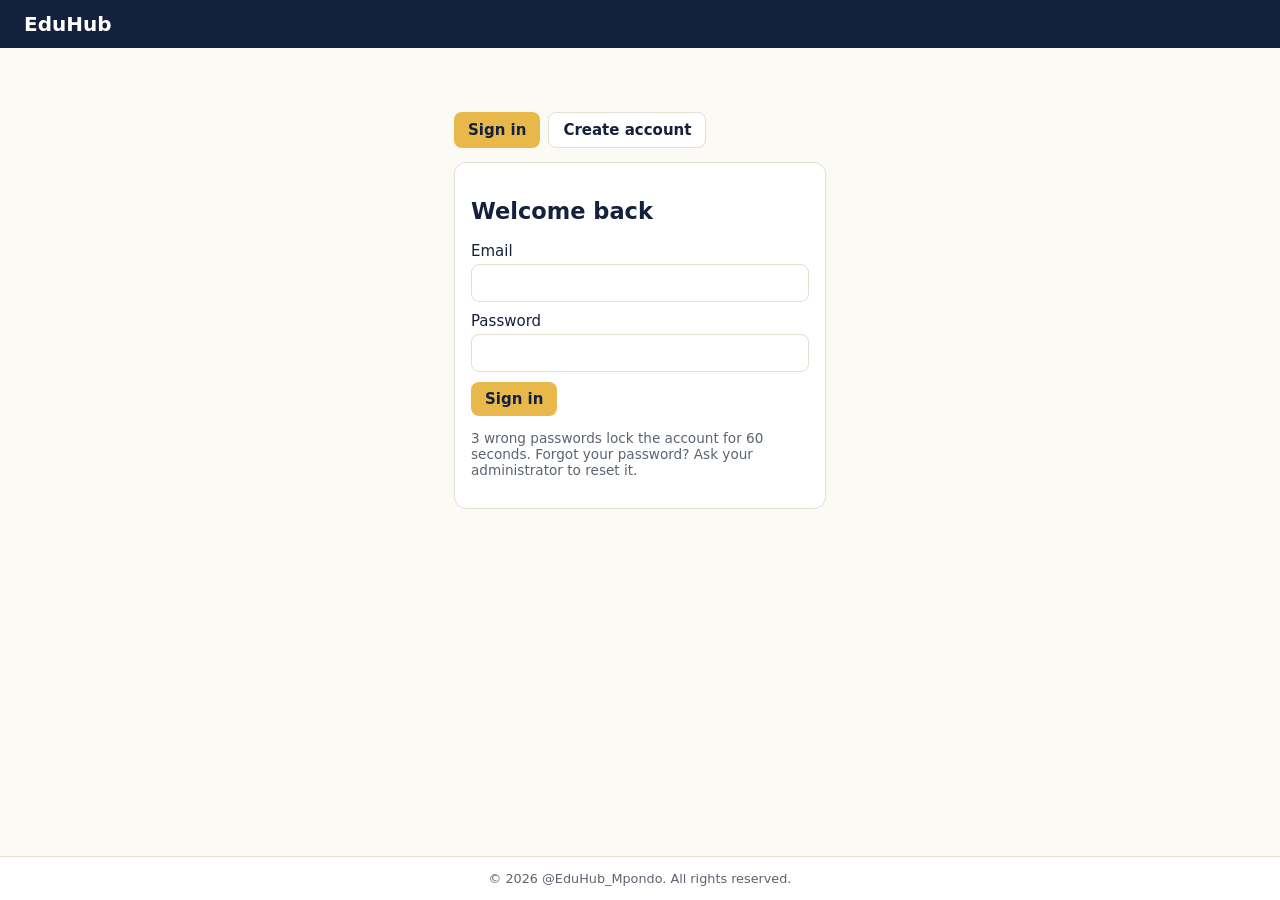
<file: eduhub-php/index.html>
<!doctype html>
<html lang="en">
<head>
<meta charset="utf-8"><meta name="viewport" content="width=device-width,initial-scale=1">
<title>EduHub – Sign in</title>
<link rel="stylesheet" href="css/style.css">
</head>
<body>
<header><b>EduHub</b></header>
<main class="auth">
  <div class="tabs">
    <button id="tabLogin" onclick="tab('login')">Sign in</button>
    <button id="tabReg" class="alt" onclick="tab('register')">Create account</button>
  </div>
  <p id="msg" class="card" hidden></p>

  <form id="loginForm" class="card">
    <h2>Welcome back</h2>
    <label>Email<input type="email" id="lEmail" required></label>
    <label>Password<input type="password" id="lPass" required></label>
    <button>Sign in</button>
    <p class="muted">3 wrong passwords lock the account for 60 seconds. Forgot your password? Ask your administrator to reset it.</p>
  </form>

  <form id="regForm" class="card" hidden>
    <h2>Create your account</h2>
    <label>Full name<input id="rName" required></label>
    <label>Email<input type="email" id="rEmail" required></label>
    <label>Password (6+ characters)<input type="password" id="rPass" required></label>
    <label>I am a
      <select id="rRole"><option value="learner">Learner</option><option value="teacher">Teacher</option></select>
    </label>
    <button>Register</button>
  </form>
</main>
<footer>&copy; 2026 @EduHub_Mpondo. All rights reserved.</footer>
<div id="toast" hidden></div>
<script src="js/common.js"></script>
<script src="js/auth.js"></script>
</body>
</html>
</file>
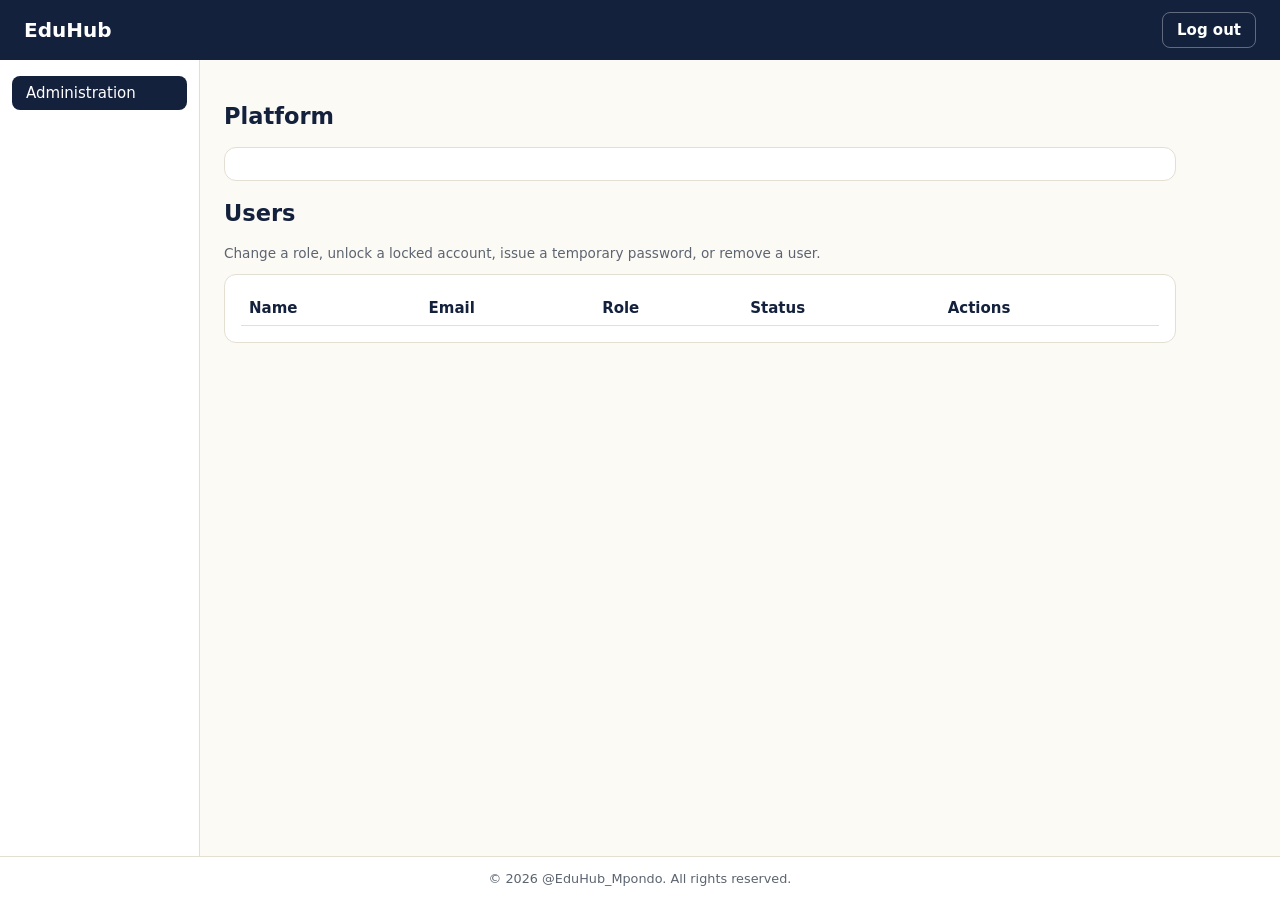
<file: eduhub-php/admin.html>
<!doctype html>
<html lang="en">
<head>
<meta charset="utf-8"><meta name="viewport" content="width=device-width,initial-scale=1">
<title>EduHub – Administrator</title>
<link rel="stylesheet" href="css/style.css">
</head>
<body>
<header><b>EduHub</b><span id="who"></span><button class="ghost" onclick="logout()">Log out</button></header>
<div class="shell">
  <nav><button data-v="admin" class="on">Administration</button></nav>
  <main>
    <section id="v-admin">
      <h2>Platform</h2>
      <div class="card" id="stats"></div>
      <h2>Users</h2>
      <p class="muted">Change a role, unlock a locked account, issue a temporary password, or remove a user.</p>
      <div class="card"><table>
        <thead><tr><th>Name</th><th>Email</th><th>Role</th><th>Status</th><th>Actions</th></tr></thead>
        <tbody id="userRows"></tbody>
      </table></div>
    </section>
  </main>
</div>
<footer>&copy; 2026 @EduHub_Mpondo. All rights reserved.</footer>
<div id="toast" hidden></div>
<script src="js/common.js"></script>
<script src="js/admin.js"></script>
</body>
</html>
</file>
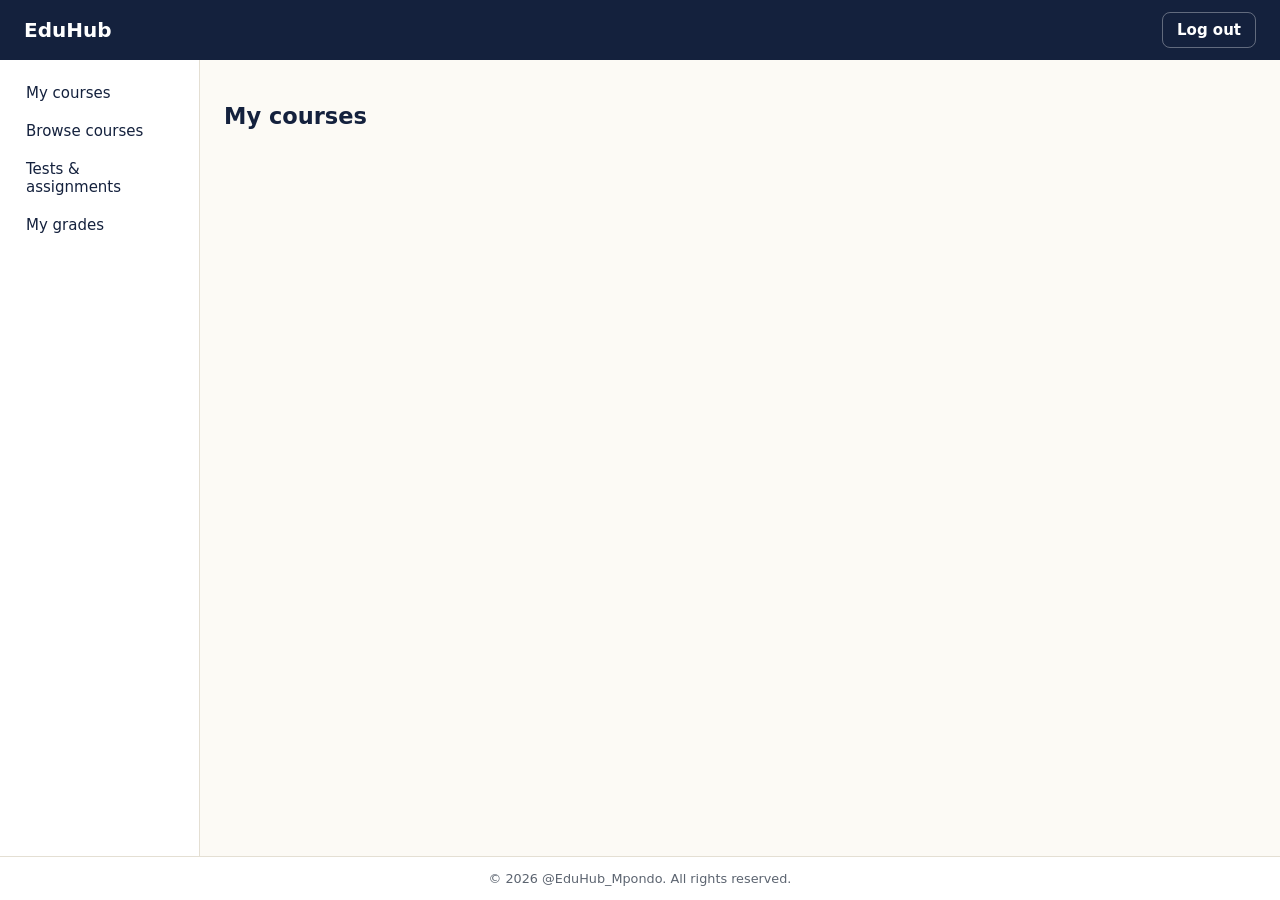
<file: eduhub-php/learner.html>
<!doctype html>
<html lang="en">
<head>
<meta charset="utf-8"><meta name="viewport" content="width=device-width,initial-scale=1">
<title>EduHub – Learner dashboard</title>
<link rel="stylesheet" href="css/style.css">
</head>
<body>
<header><b>EduHub</b><span id="who"></span><button class="ghost" onclick="logout()">Log out</button></header>
<div class="shell">
  <nav>
    <button data-v="mine" onclick="go('mine')">My courses</button>
    <button data-v="browse" onclick="go('browse')">Browse courses</button>
    <button data-v="tests" onclick="go('tests')">Tests &amp; assignments</button>
    <button data-v="grades" onclick="go('grades')">My grades</button>
  </nav>
  <main>
    <section id="v-mine"><h2>My courses</h2><div id="mineList"></div></section>
    <section id="v-browse" hidden><h2>Browse courses</h2><div id="browseList"></div></section>

    <!-- SLIDE VIEWER with AI summary and check quiz -->
    <section id="v-learn" hidden>
      <button class="alt" onclick="go('mine')">&larr; My courses</button>
      <h2 id="lTitle"></h2>
      <div class="dots" id="dots"></div>
      <div class="card" id="slideBox">
        <small class="muted" id="slideNo"></small>
        <h3 id="slideTitle"></h3>
        <p id="slideBody" style="white-space:pre-wrap"></p>
        <div class="row">
          <button class="alt" id="sumBtn" onclick="summarise()">&#10024; AI summary</button>
          <button id="readBtn" onclick="markRead()">Mark read &amp; continue</button>
        </div>
        <p id="aiOut" style="white-space:pre-wrap"></p>
      </div>
    </section>

    <section id="v-tests" hidden><h2>Tests &amp; assignments</h2><div id="testList"></div></section>

    <!-- TAKE a test / assignment -->
    <section id="v-take" hidden>
      <button class="alt" onclick="go('tests')">&larr; Back</button>
      <h2 id="takeTitle"></h2>
      <form id="takeForm"></form>
    </section>

    <section id="v-grades" hidden>
      <h2>My grades</h2>
      <div class="card"><table><thead><tr><th>Work</th><th>Status</th><th>Score</th><th>Feedback</th></tr></thead><tbody id="gradeRows"></tbody></table></div>
    </section>
  </main>
</div>
<footer>&copy; 2026 @EduHub_Mpondo. All rights reserved.</footer>
<div id="modal" hidden><div id="modalBody"></div></div>
<div id="toast" hidden></div>
<script src="js/common.js"></script>
<script src="js/learner.js"></script>
</body>
</html>
</file>
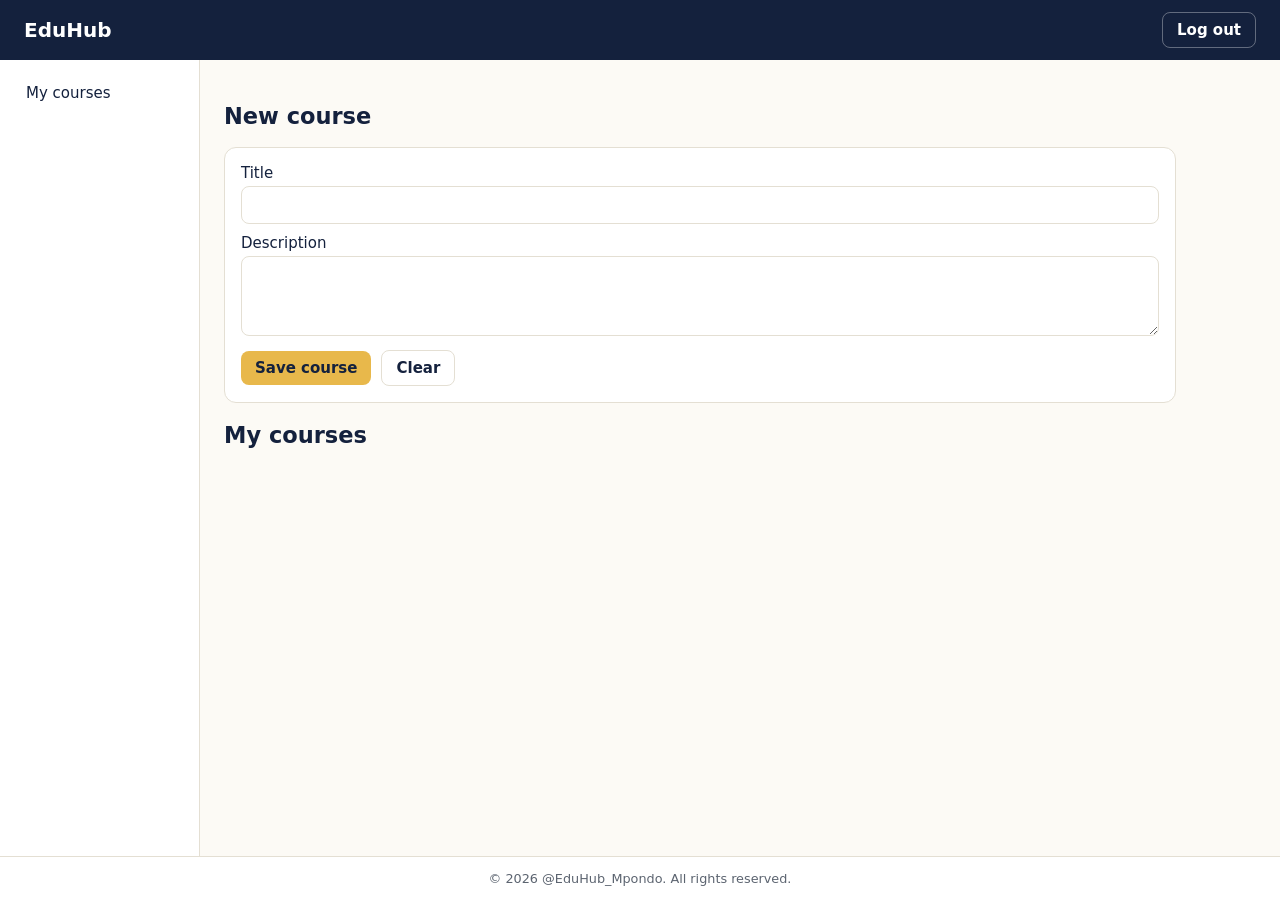
<file: eduhub-php/teacher.html>
<!doctype html>
<html lang="en">
<head>
<meta charset="utf-8"><meta name="viewport" content="width=device-width,initial-scale=1">
<title>EduHub – Teacher dashboard</title>
<link rel="stylesheet" href="css/style.css">
</head>
<body>
<header><b>EduHub</b><span id="who"></span><button class="ghost" onclick="logout()">Log out</button></header>
<div class="shell">
  <nav><button data-v="courses" onclick="showCourses()">My courses</button></nav>
  <main>

    <!-- COURSES: add / edit / delete -->
    <section id="v-courses">
      <h2 id="cfTitle">New course</h2>
      <form id="courseForm" class="card">
        <input type="hidden" id="cId">
        <label>Title<input id="cTitle" required></label>
        <label>Description<textarea id="cDesc"></textarea></label>
        <div class="row"><button>Save course</button><button type="button" class="alt" onclick="resetCourse()">Clear</button></div>
      </form>
      <h2>My courses</h2>
      <div id="courseList"></div>
    </section>

    <!-- ONE COURSE: slides, tests, quizzes, assignments -->
    <section id="v-course" hidden>
      <button class="alt" onclick="showCourses()">&larr; Courses</button>
      <h2 id="courseName"></h2>

      <h3>Upload slides</h3>
      <form id="slideForm" class="card">
        <input type="hidden" id="sId">
        <label>Slide title<input id="sTitle" required></label>
        <label>Slide content<textarea id="sContent" rows="4" required></textarea></label>
        <div class="row"><button id="sBtn">Add slide</button><button type="button" class="alt" onclick="resetSlide()">Clear</button></div>
      </form>
      <div id="slideList"></div>

      <h3>Set a quiz, test or assignment</h3>
      <form id="asForm" class="card">
        <label>Title<input id="aTitle" required></label>
        <label>Type
          <select id="aType">
            <option value="quiz">Quiz (auto-marked)</option>
            <option value="test">Test (auto-marked)</option>
            <option value="assignment">Assignment (you mark it)</option>
          </select>
        </label>
        <label>Due date<input type="date" id="aDue"></label>
        <button>Create</button>
      </form>
      <div id="asList"></div>
    </section>

    <!-- SUBMISSIONS: mark students -->
    <section id="v-subs" hidden>
      <button class="alt" id="backToCourse">&larr; Back</button>
      <h2 id="subsTitle"></h2>
      <div id="subsList"></div>
    </section>

  </main>
</div>
<footer>&copy; 2026 @EduHub_Mpondo. All rights reserved.</footer>
<div id="toast" hidden></div>
<script src="js/common.js"></script>
<script src="js/teacher.js"></script>
</body>
</html>
</file>
<file: eduhub-php/css/style.css>
:root{--ink:#14213D;--amber:#E8B84B;--teal:#2E7D6B;--red:#C1443C;--line:#E4DFD3;--slate:#5C6470}
*{box-sizing:border-box}
body{margin:0;font:15px system-ui,sans-serif;background:#FCFAF5;color:var(--ink);min-height:100vh;display:flex;flex-direction:column}
header{background:var(--ink);color:#fff;padding:12px 24px;display:flex;gap:16px;align-items:center}
header b{font-size:1.25rem;margin-right:auto}
.shell{flex:1;display:flex}
nav{width:200px;background:#fff;border-right:1px solid var(--line);padding:16px 12px;display:flex;flex-direction:column;gap:4px}
nav button{background:none;text-align:left;font-weight:500}
nav button.on{background:var(--ink);color:#fff}
main{flex:1;max-width:1000px;padding:24px}
footer{text-align:center;padding:14px;font-size:.8rem;color:var(--slate);border-top:1px solid var(--line);background:#fff}
.card{background:#fff;border:1px solid var(--line);border-radius:12px;padding:16px;margin:0 0 14px}
input,select,textarea{width:100%;padding:9px;border:1px solid var(--line);border-radius:8px;margin:4px 0 10px;font:inherit}
textarea{min-height:80px}
button{background:var(--amber);border:0;border-radius:8px;padding:8px 14px;font:inherit;font-weight:600;color:var(--ink);cursor:pointer}
button:disabled{opacity:.5}
button.alt{background:#fff;border:1px solid var(--line)}
button.del{background:#fff;border:1px solid var(--red);color:var(--red)}
header .ghost{background:none;color:#fff;border:1px solid #fff5}
.row{display:flex;gap:10px;flex-wrap:wrap;align-items:center}
.row input[type=radio]{width:auto;margin:0}
.opt{display:block;padding:8px;border:1px solid var(--line);border-radius:8px;margin:6px 0}
.opt input{width:auto;margin:0 6px 0 0}
.muted{color:var(--slate);font-size:.85rem}
table{width:100%;border-collapse:collapse}
td,th{padding:8px;border-bottom:1px solid var(--line);text-align:left}
.dots{display:flex;gap:6px;flex-wrap:wrap;margin-bottom:12px}
.dots button{width:30px;padding:4px;background:#fff;border:1px solid var(--line)}
.dots .cur{background:var(--ink);color:#fff}.dots .done{background:var(--teal);color:#fff}
#toast{position:fixed;bottom:20px;right:20px;background:var(--ink);color:#fff;padding:12px 16px;border-radius:10px;max-width:340px;z-index:90}
#toast.err{background:var(--red)}
#modal{position:fixed;inset:0;background:#14213d99;display:flex;align-items:center;justify-content:center;padding:16px;z-index:50}
#modal[hidden],[hidden]{display:none!important}
#modalBody{background:#fff;border-radius:12px;padding:22px;max-width:540px;width:100%;max-height:85vh;overflow:auto}
.auth{max-width:420px;margin:40px auto}
.tabs{display:flex;gap:8px;margin-bottom:14px}
@media(max-width:760px){.shell{flex-direction:column}nav{width:auto;flex-direction:row;overflow-x:auto}}
</file>
